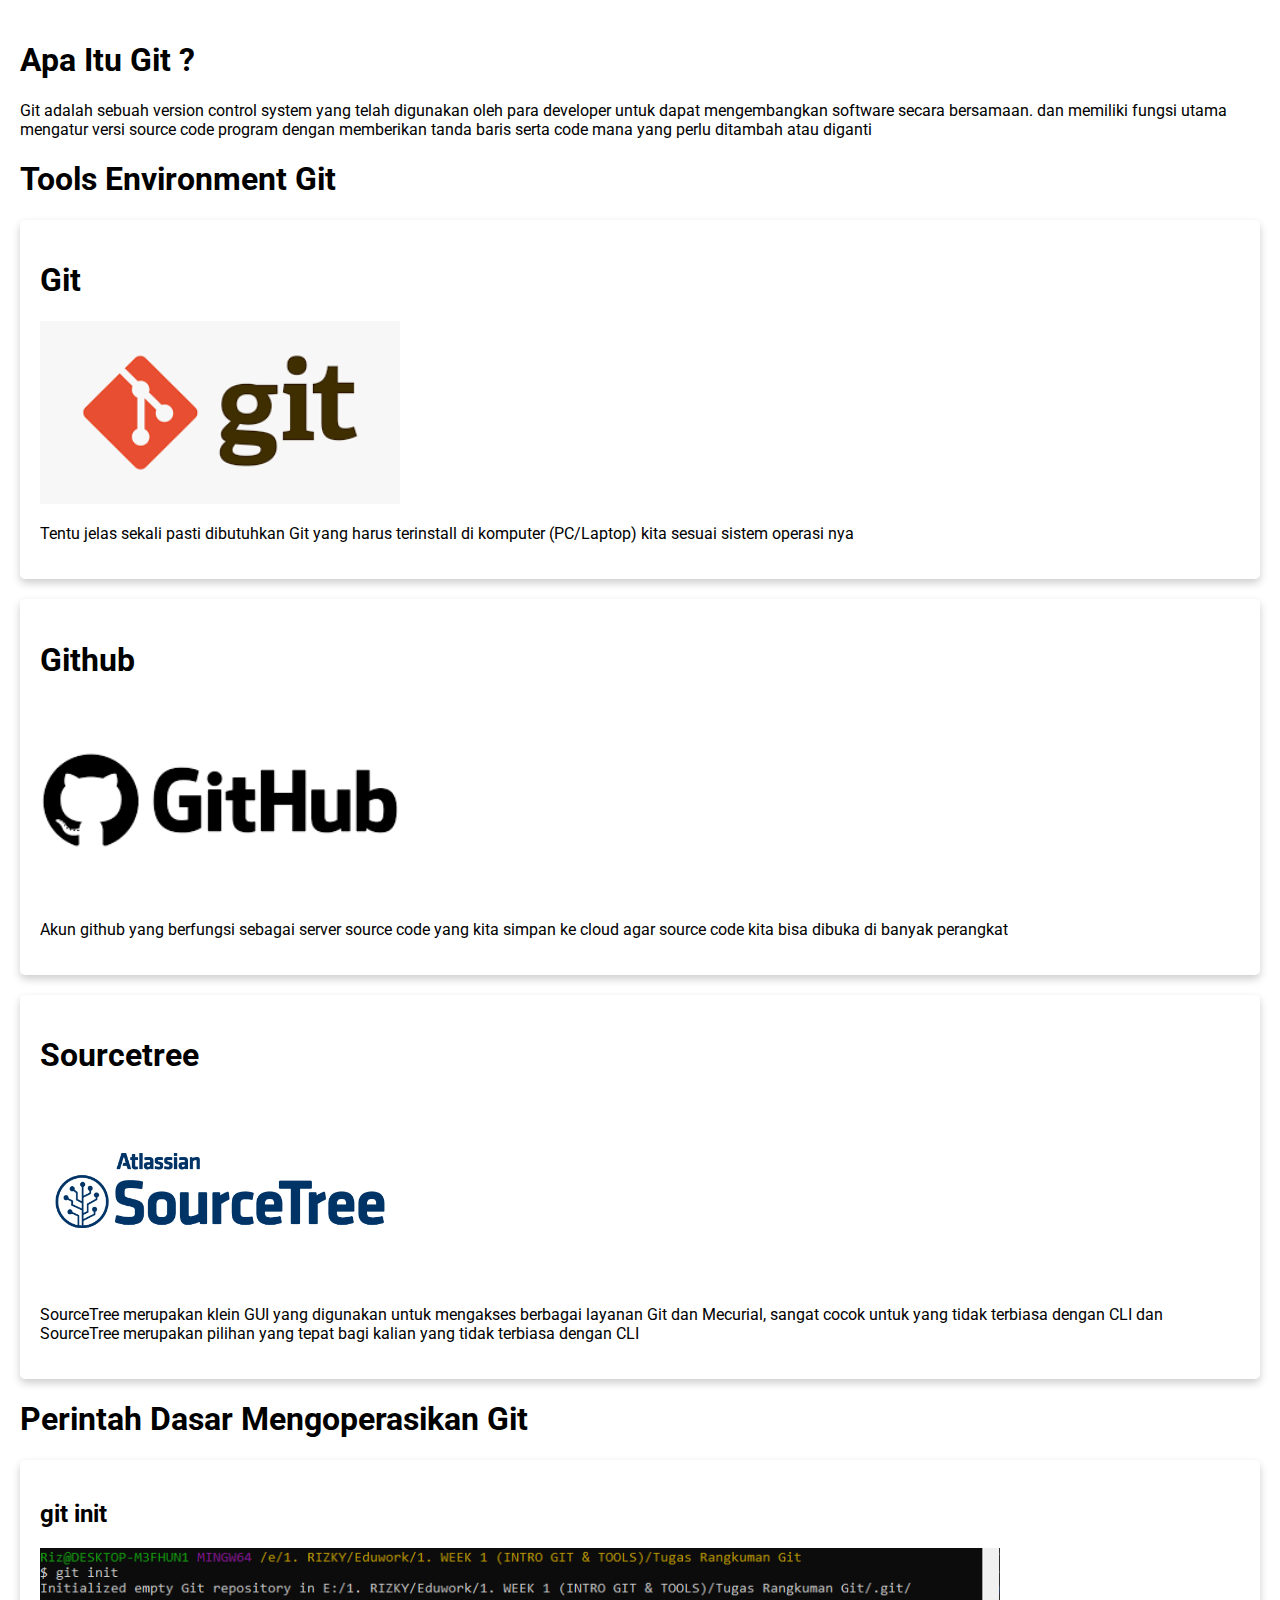
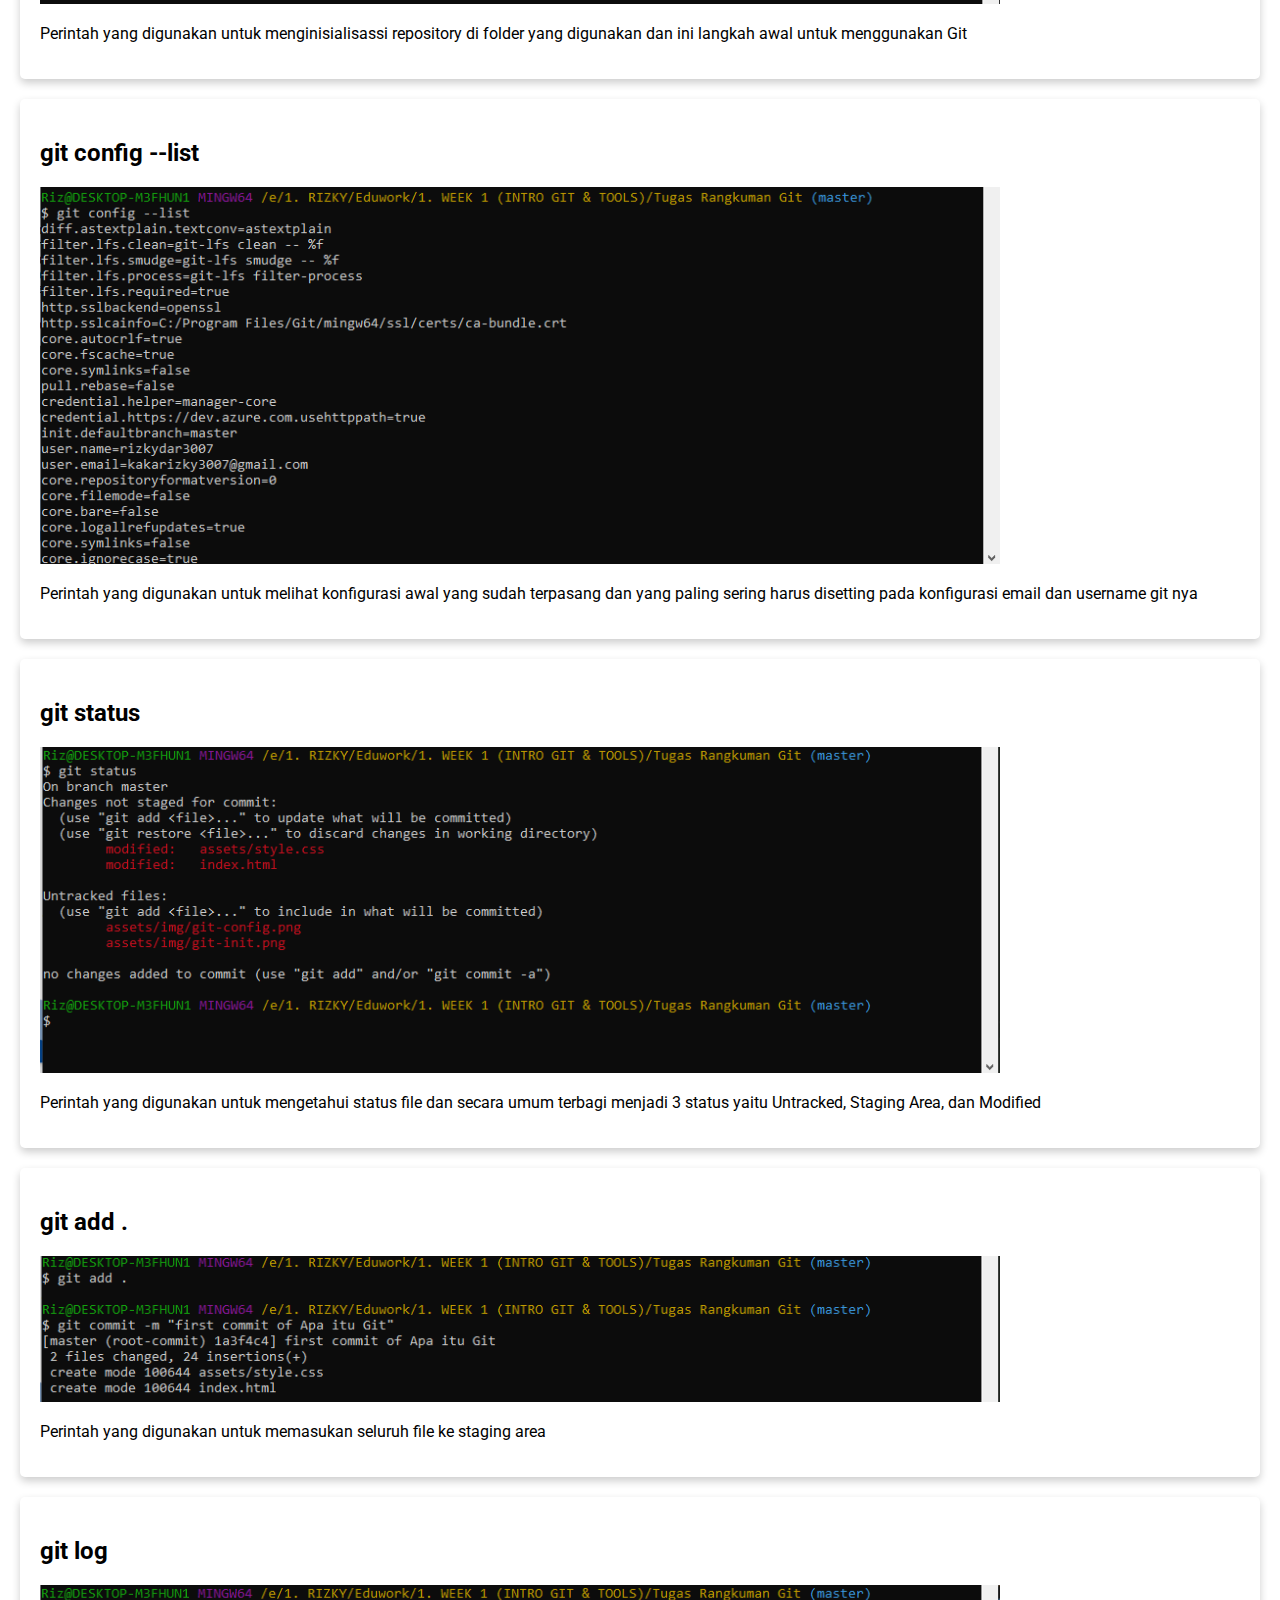
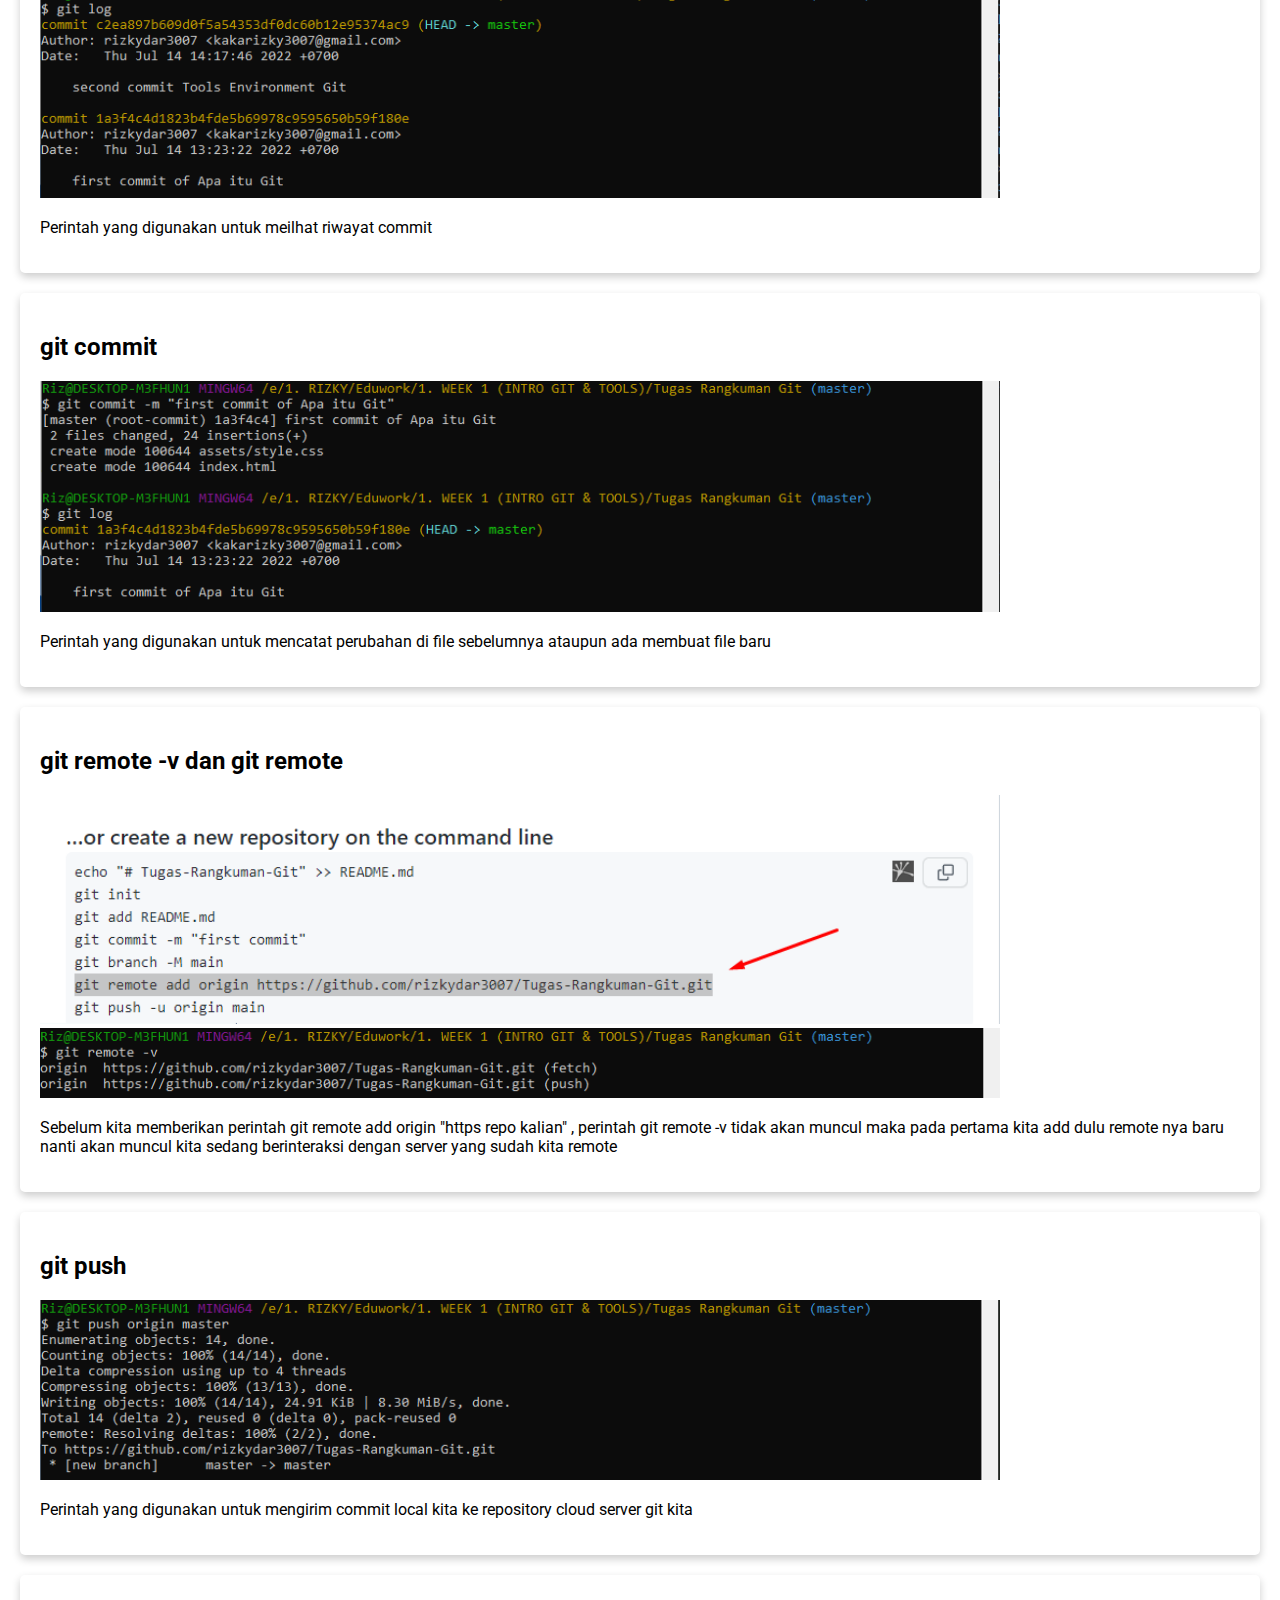
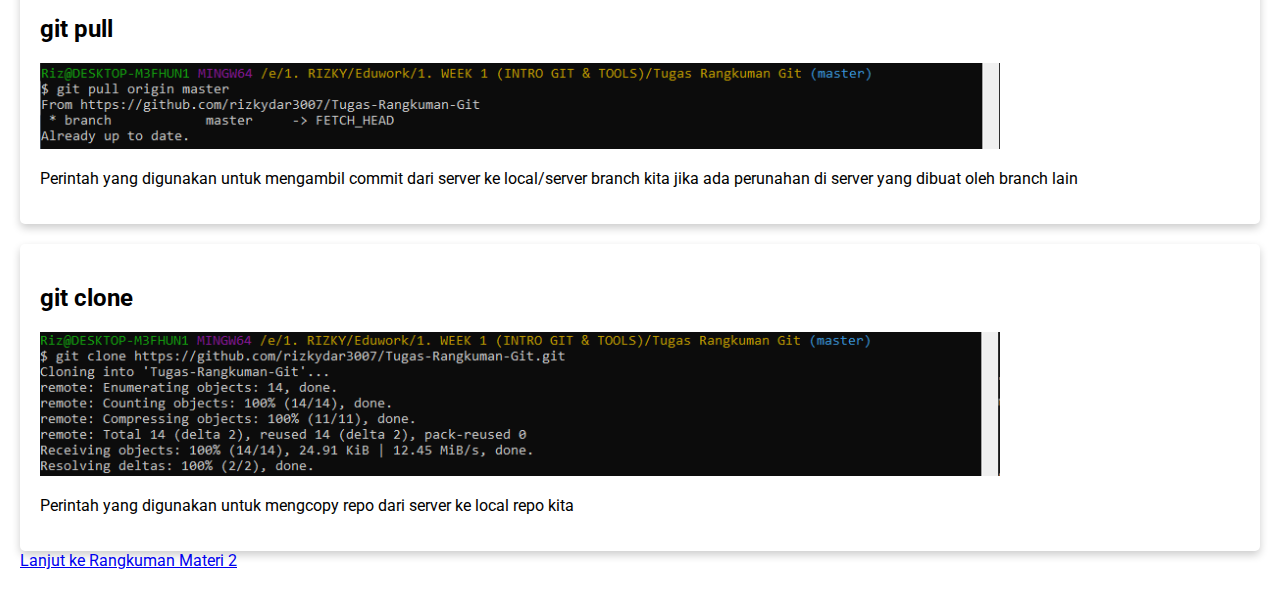
<file: index.html>
<!DOCTYPE html>
<html lang="en">
<head>
    <meta charset="UTF-8">
    <meta http-equiv="X-UA-Compatible" content="IE=edge">
    <meta name="viewport" content="width=device-width, initial-scale=1.0">
    <title>Rangkuman Git</title>
    <link rel="stylesheet" href="assets/style.css">
</head>
<body>
    <main>
        <div>
            <article>
                <h1>Apa itu git ?</h1>
                <p>
                Git adalah sebuah version control system yang telah digunakan oleh para developer untuk dapat mengembangkan software secara bersamaan. 
                dan memiliki fungsi utama mengatur versi source code program dengan memberikan tanda baris serta code mana yang perlu ditambah atau diganti
                </p>
            </article>
        </div>
        <div>
            <h1>Tools environment git</h1>
            <article class = "card">
                <h1>git</h1>
                <img src="assets/img/git.png" class="featured-image-1" alt="git-pict">
                <p>Tentu jelas sekali pasti dibutuhkan Git yang harus terinstall di komputer (PC/Laptop) kita sesuai sistem operasi nya</p>
            </article>
            <article class = "card">
                <h1>github</h1>
                <img src="assets/img/github.png" class="featured-image-1" alt="github-pict">
                <p>Akun github yang berfungsi sebagai server source code yang kita simpan ke cloud agar source code kita bisa dibuka di banyak perangkat</p>
            </article>
            <article id = "sourcetree" class = "card">
                <h1>sourcetree</h1>
                <img src="assets/img/sourcetree.png" class="featured-image-1" alt="sourcetree-pict">
                <p>SourceTree merupakan klein GUI yang digunakan untuk mengakses berbagai layanan Git dan Mecurial, sangat cocok untuk yang tidak terbiasa dengan CLI dan SourceTree merupakan pilihan yang tepat bagi kalian yang tidak terbiasa dengan CLI</p>
            </article>
        </div>
        <div>
            <h1>Perintah dasar mengoperasikan git</h1>
            <article class = "card">
                <h2>git init</h2>
                <img src="assets/img/git-init.png" class="featured-image-2" alt="git-cmd">
                <p>Perintah yang digunakan untuk menginisialisassi repository di folder yang digunakan dan ini langkah awal untuk menggunakan Git</p>
            </article>
            <article class = "card">
                <h2>git config --list</h2>
                <img src="assets/img/git-config.png" class="featured-image-2" alt="git-cmd">
                <p>Perintah yang digunakan untuk melihat konfigurasi awal yang sudah terpasang dan yang paling sering harus disetting pada konfigurasi email dan username git nya </p>
            </article>
            <article class = "card">
                <h2>git status</h2>
                <img src="assets/img/git-status.png" class="featured-image-2" alt="git-cmd">
                <p>Perintah yang digunakan untuk mengetahui status file dan secara umum terbagi menjadi 3 status yaitu Untracked, Staging Area, dan Modified</p>
            </article>
            <article class = "card">
                <h2>git add .</h2>
                <img src="assets/img/git-add.png" class="featured-image-2" alt="git-cmd">
                <p>Perintah yang digunakan untuk memasukan seluruh file ke staging area</p>
            </article>
            <article class = "card">
                <h2>git log</h2>
                <img src="assets/img/git-log.png" class="featured-image-2" alt="git-cmd">
                <p>Perintah yang digunakan untuk meilhat riwayat commit</p>
            </article>
            <article class = "card">
                <h2>git commit</h2>
                <img src="assets/img/git-commit.png" class="featured-image-2" alt="git-cmd">
                <p>Perintah yang digunakan untuk mencatat perubahan di file sebelumnya ataupun ada membuat file baru</p>
            </article>
            <article class = "card">
                <h2>git remote -v dan git remote </h2>
                <img src="assets/img/git-remote-origin.png" class="featured-image-2" alt="git-cmd">
                <img src="assets/img/git-remote.png" class="featured-image-2" alt="git-cmd">
                <p>
                Sebelum kita memberikan perintah git remote add origin "https repo kalian" , perintah git remote -v tidak akan muncul
                maka pada pertama kita add dulu remote nya baru nanti akan muncul kita sedang berinteraksi dengan server yang sudah kita remote
                </p>
            </article>
            <article class = "card">
                <h2>git push</h2>
                <img src="assets/img/git-push.png" class="featured-image-2" alt="git-cmd">
                <p>Perintah yang digunakan untuk mengirim commit local kita ke repository cloud server git kita</p>
            </article>
            <article class = "card">
                <h2>git pull</h2>
                <img src="assets/img/git-pull.png" class="featured-image-2" alt="git-cmd">
                <p>Perintah yang digunakan untuk mengambil commit dari server ke local/server branch kita jika ada perunahan di server yang dibuat oleh branch lain</p>
            </article>
            <article class = "card">
                <h2>git clone</h2>
                <img src="assets/img/git-clone.png" class="featured-image-2" alt="git-cmd">
                <p>Perintah yang digunakan untuk mengcopy repo dari server ke local repo kita</p>
            </article>
        </div>
        <a href="../Tugas Rangkuman Git/about-branch.html">Lanjut ke Rangkuman Materi 2</a>
    </main>
</body>
</html>
</file>
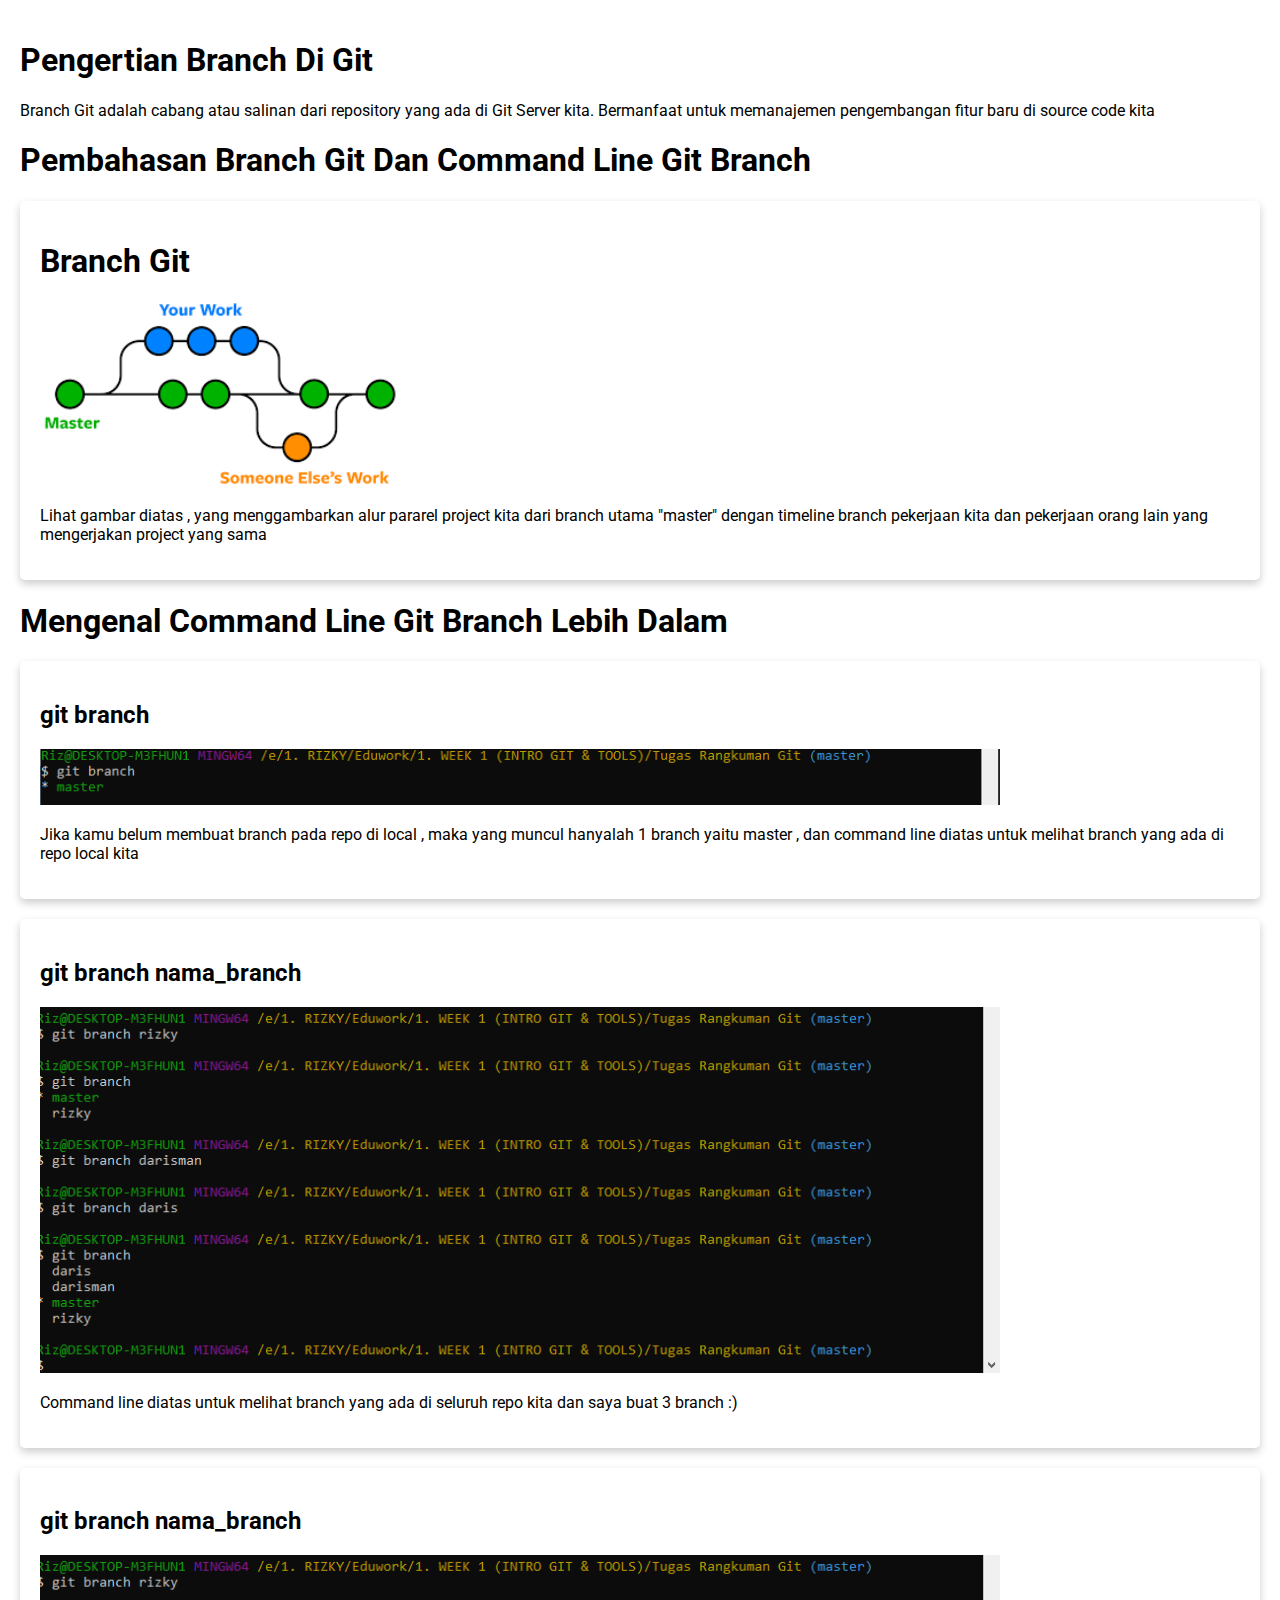
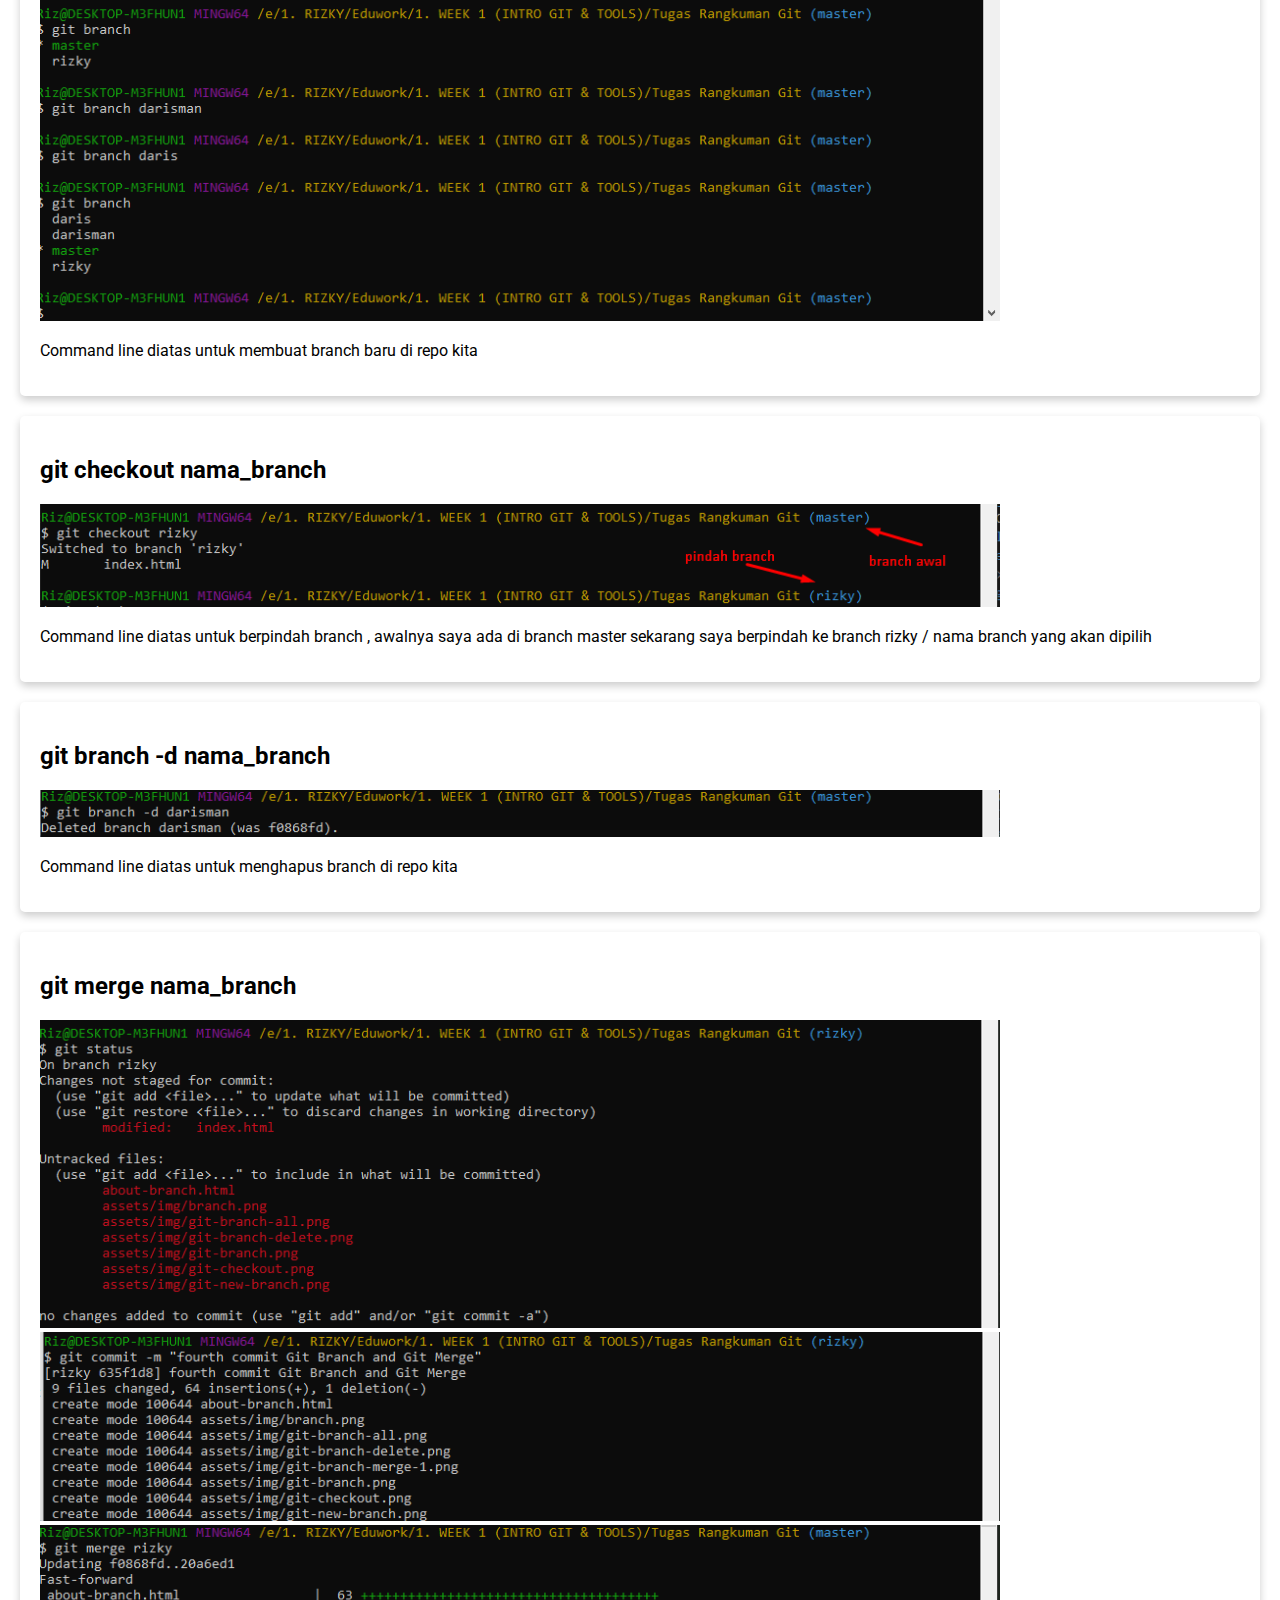
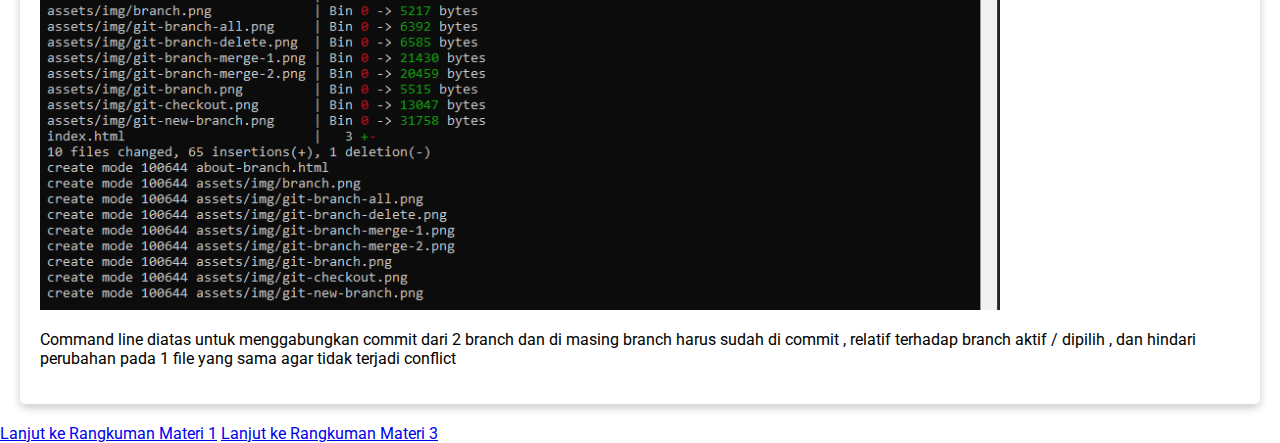
<file: about-branch.html>
<!DOCTYPE html>
<html lang="en">
<head>
    <meta charset="UTF-8">
    <meta http-equiv="X-UA-Compatible" content="IE=edge">
    <meta name="viewport" content="width=device-width, initial-scale=1.0">
    <title>Rangkuman Git 2</title>
    <link rel="stylesheet" href="assets/style.css">
</head>
<body>
    <main>
        <div>
            <h1>Pengertian Branch di Git</h1>
            <p>
            Branch Git adalah cabang atau salinan dari repository yang ada di Git Server kita.
            Bermanfaat untuk memanajemen pengembangan fitur baru di source code kita
            </p>
        </div>
        <div>
            <h1>Pembahasan branch git dan command line git branch</h1>
            <article class = "card">
                <h1>Branch Git</h1>
                <img src="assets/img/branch.png" class="featured-image-1" alt="git-pict">
                <p>Lihat gambar diatas , yang menggambarkan alur pararel project kita dari branch utama "master" dengan timeline branch pekerjaan kita dan pekerjaan orang lain yang mengerjakan project yang sama</p>
            </article>
        </div>
        <div>
            <h1>Mengenal command line git branch lebih dalam</h1>
            <article class = "card">
                <h2>git branch</h2>
                <img src="assets/img/git-branch.png" class="featured-image-2" alt="git-pict">
                <p>Jika kamu belum membuat branch pada repo di local , maka yang muncul hanyalah 1 branch yaitu master , dan command line diatas untuk melihat branch yang ada di repo local kita</p>
            </article>
            <article class = "card">
                <h2>git branch nama_branch</h2>
                <img src="assets/img/git-new-branch.png" class="featured-image-2" alt="git-pict">
                <p>Command line diatas untuk melihat branch yang ada di seluruh repo kita dan saya buat 3 branch :)</p>
            </article>
            <article class = "card">
                <h2>git branch nama_branch</h2>
                <img src="assets/img/git-new-branch.png" class="featured-image-2" alt="git-pict">
                <p>Command line diatas untuk membuat branch baru di repo kita</p>
            </article>
            <article class = "card">
                <h2>git checkout nama_branch</h2>
                <img src="assets/img/git-checkout.png" class="featured-image-2" alt="git-pict">
                <p>Command line diatas untuk berpindah branch , awalnya saya ada di branch master sekarang saya berpindah ke branch rizky / nama branch yang akan dipilih</p>
            </article>
            <article class = "card">
                <h2>git branch -d nama_branch</h2>
                <img src="assets/img/git-branch-delete.png" class="featured-image-2" alt="git-pict">
                <p>Command line diatas untuk menghapus branch di repo kita</p>
            </article>
            <article class = "card">
                <h2>git merge nama_branch</h2>
                <img src="assets/img/git-branch-merge-1.png" class="featured-image-2" alt="git-pict">
                <img src="assets/img/git-branch-merge-2.png" class="featured-image-2" alt="git-pict">
                <img src="assets/img/git-branch-merge-3.png" class="featured-image-2" alt="git-pict">
                <p>Command line diatas untuk menggabungkan commit dari 2 branch dan di masing branch harus sudah di commit , relatif terhadap branch aktif / dipilih , dan hindari perubahan pada 1 file yang sama agar tidak terjadi conflict</p>
            </article>
        </div>
    </main>
    <a href="../Tugas Rangkuman Git/index.html">Lanjut ke Rangkuman Materi 1</a>
        <a href="../Tugas Rangkuman Git/git-gui.html">Lanjut ke Rangkuman Materi 3</a>
</body>
</html>
</file>
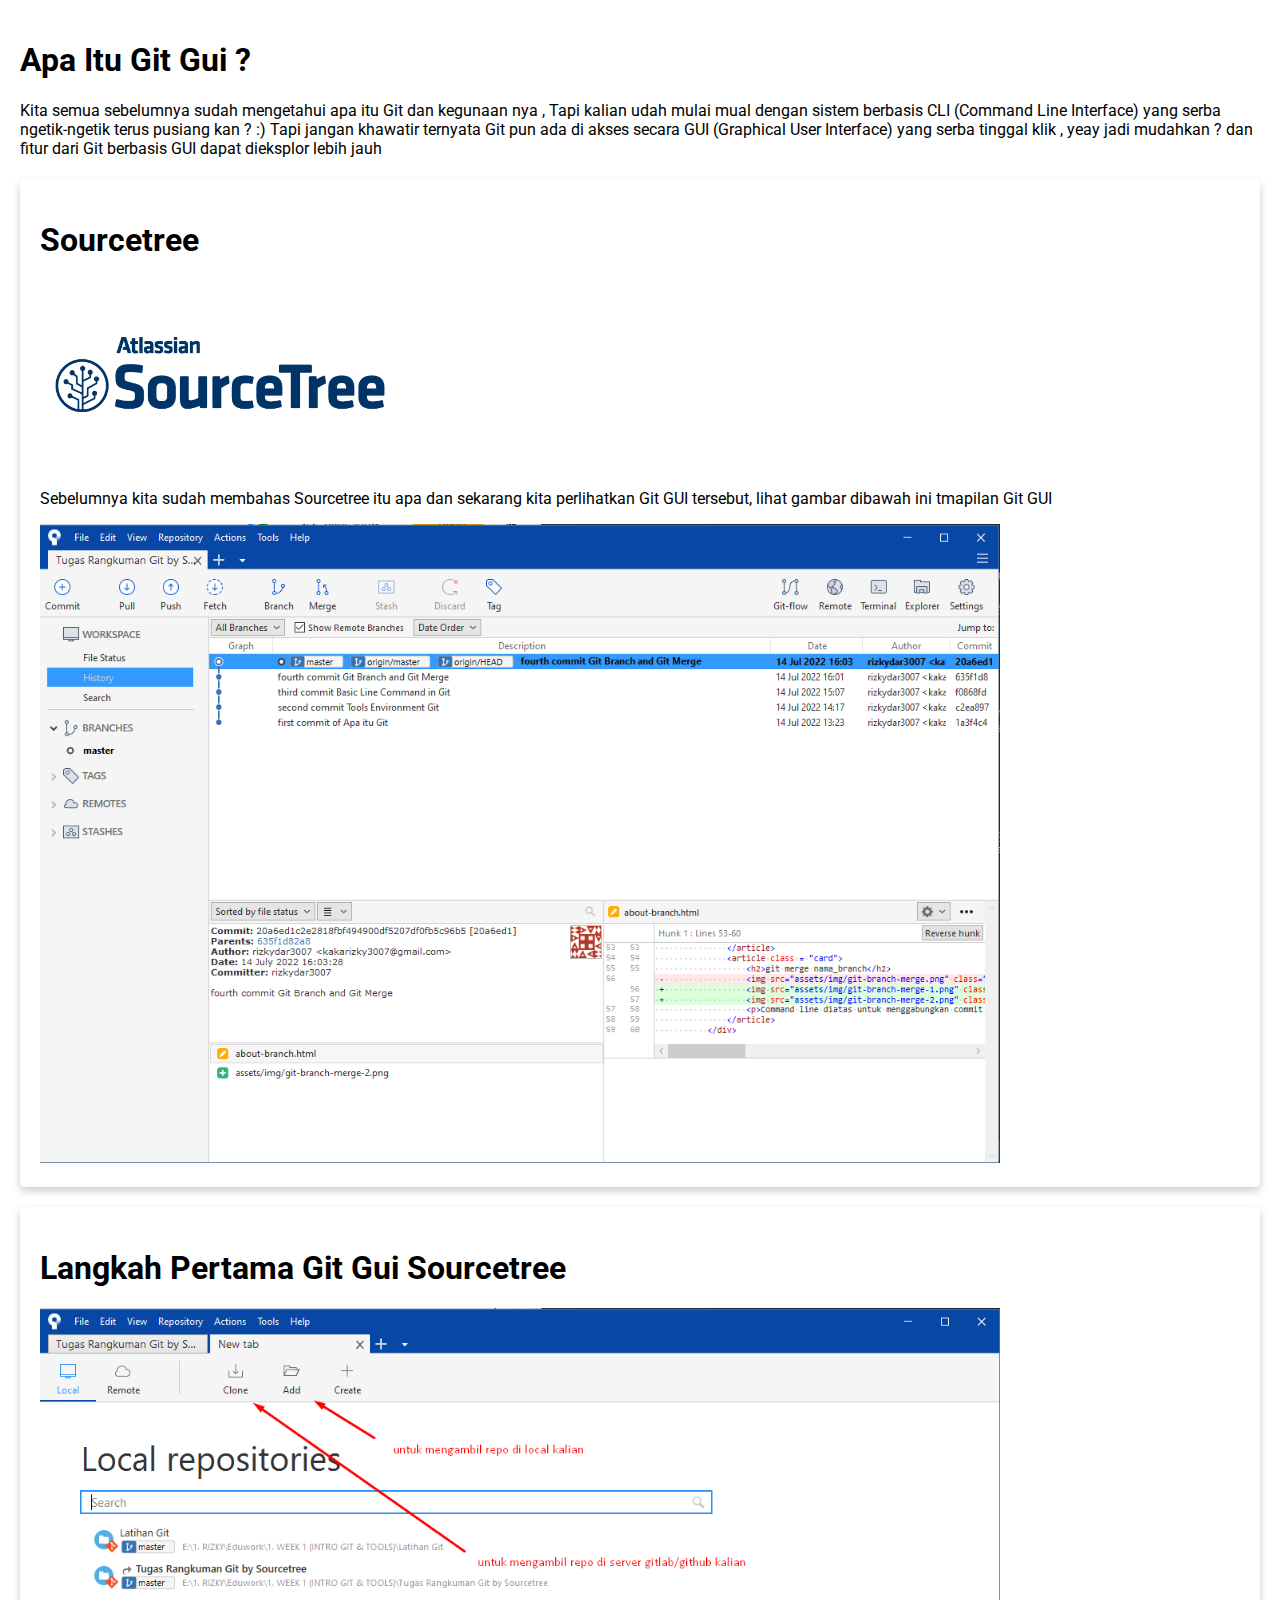
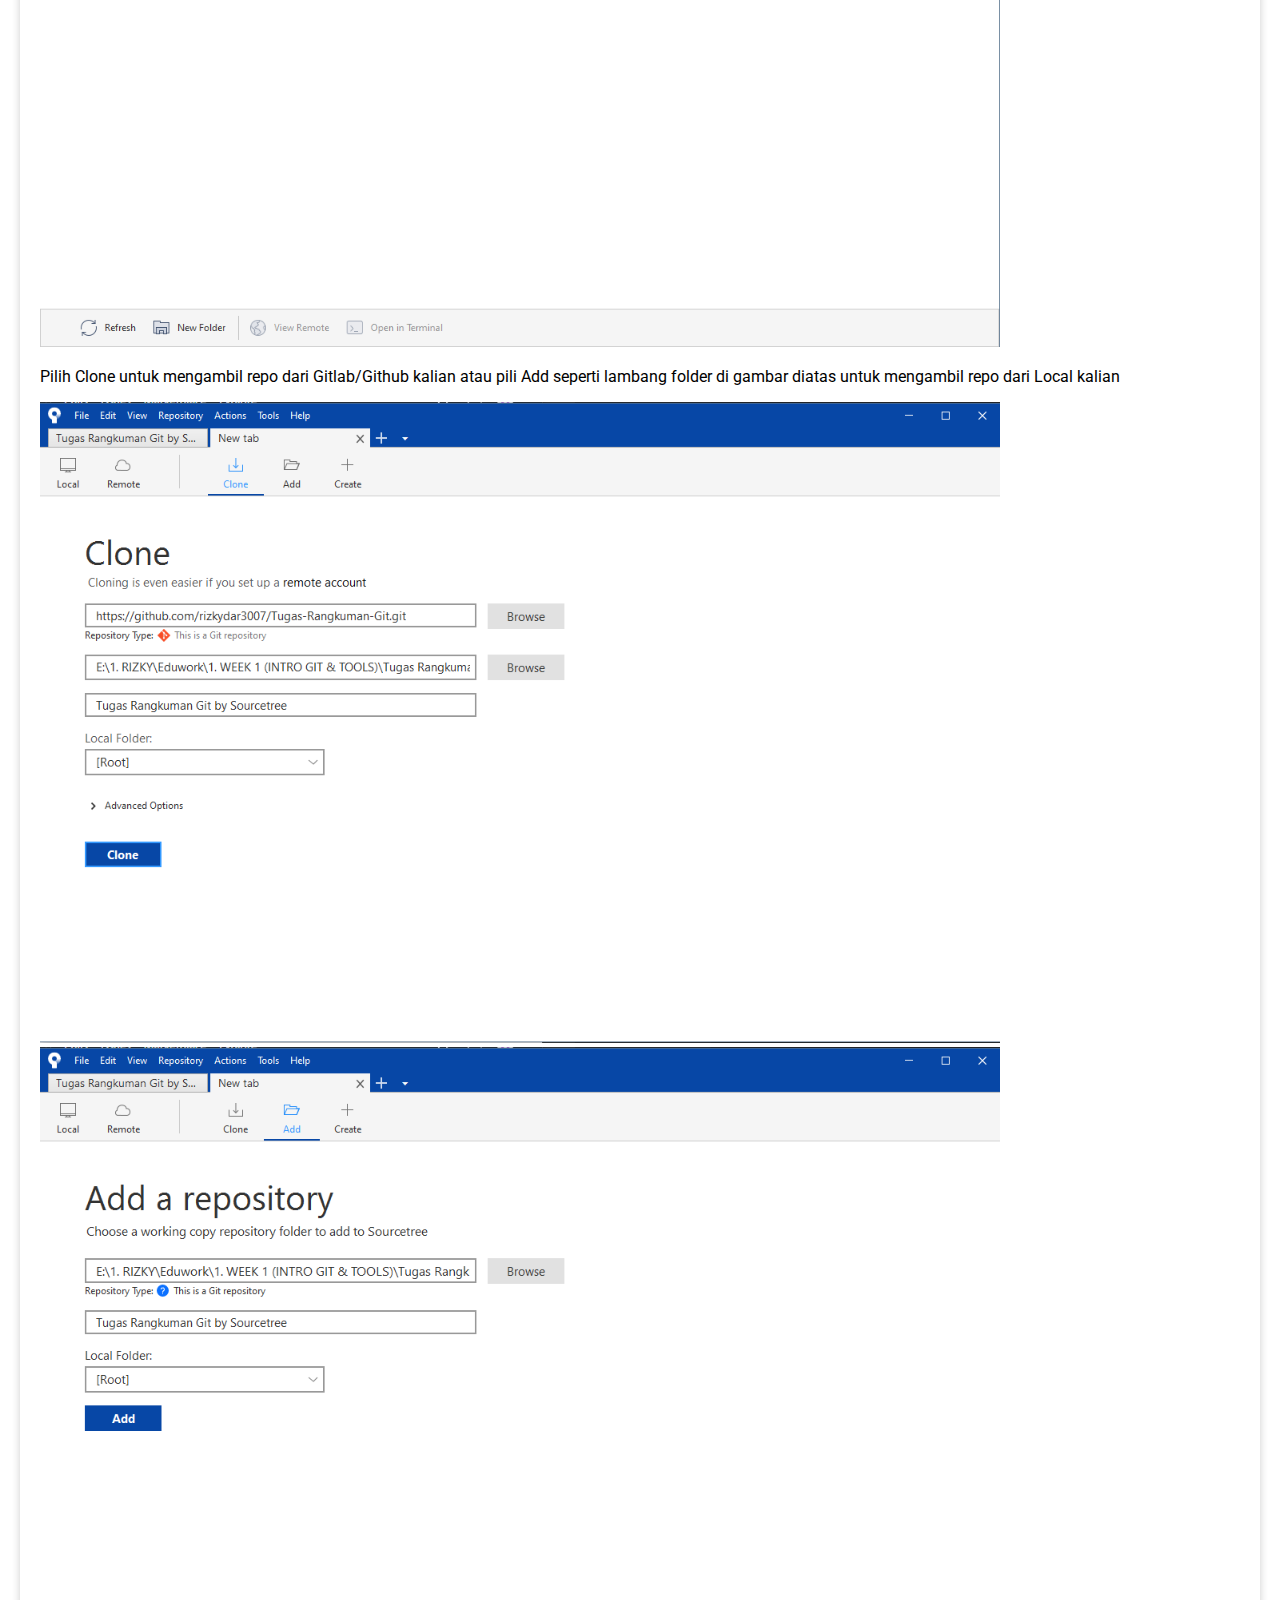
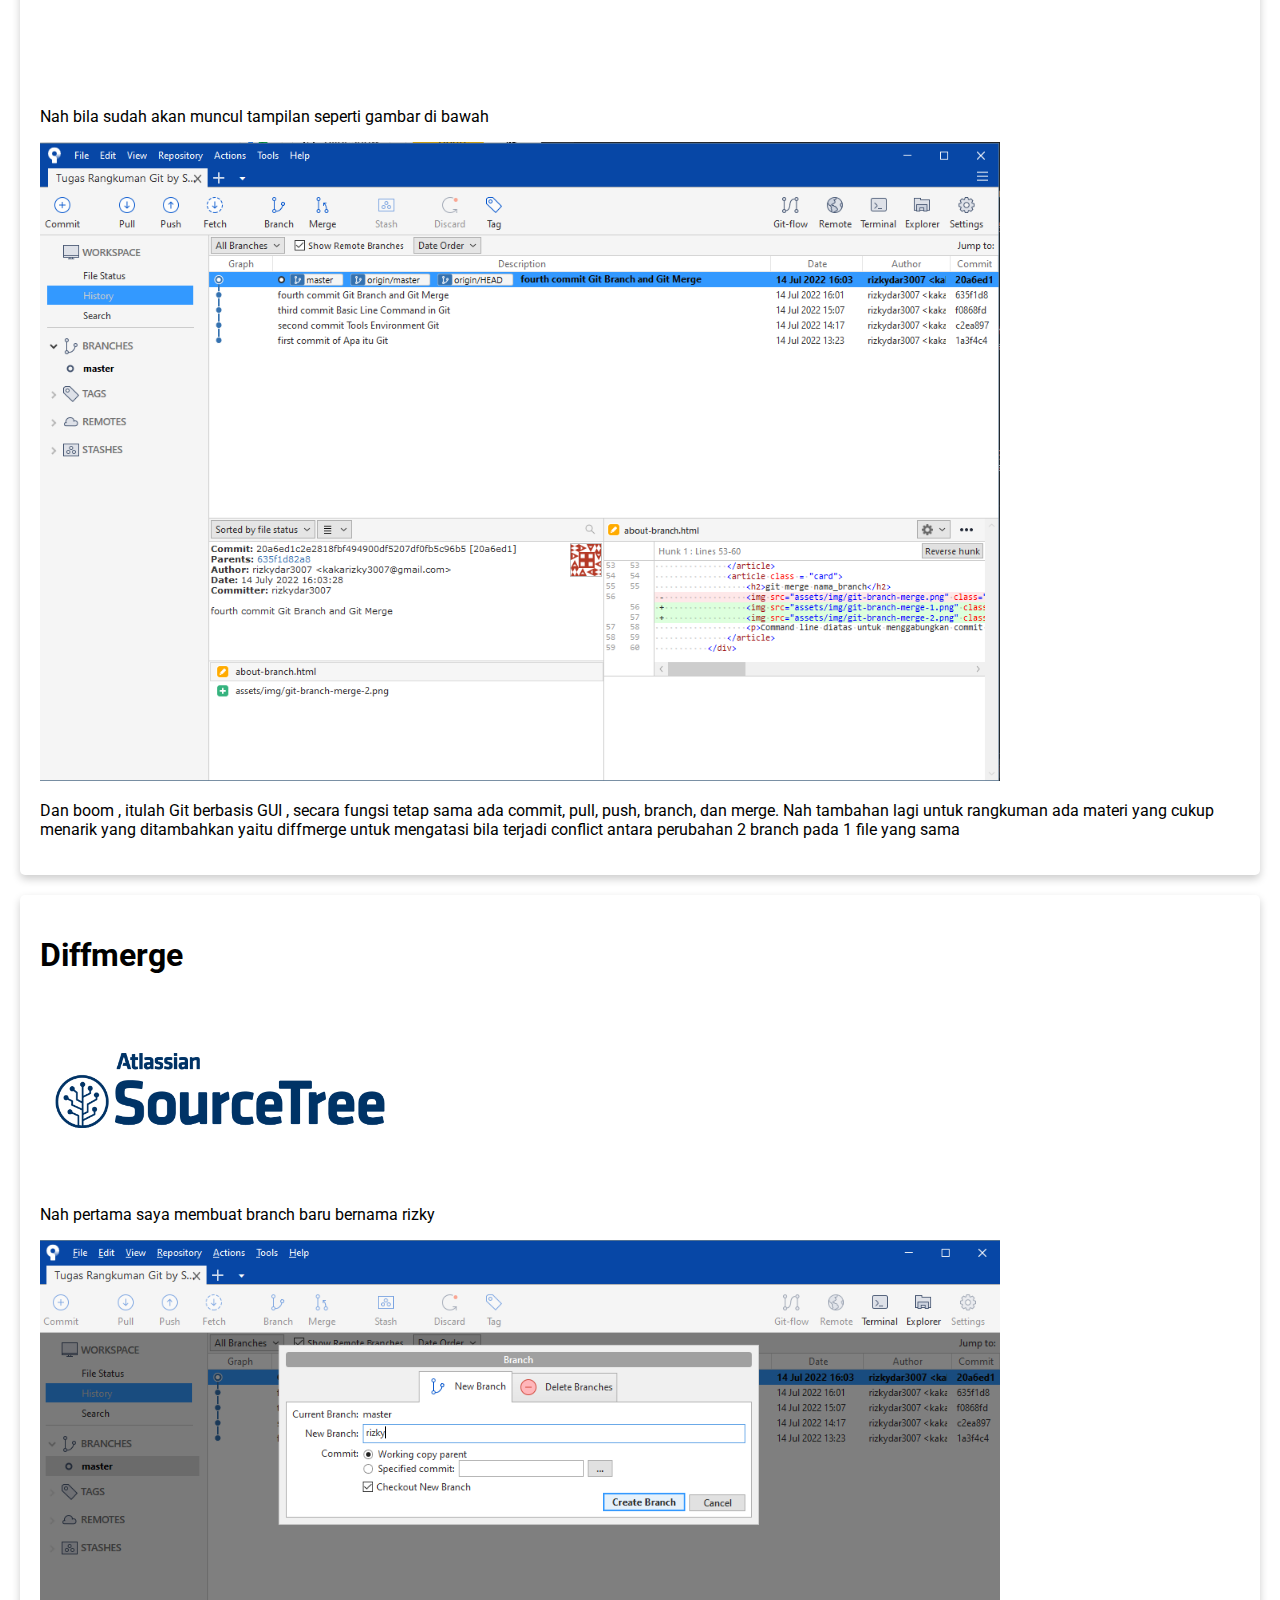
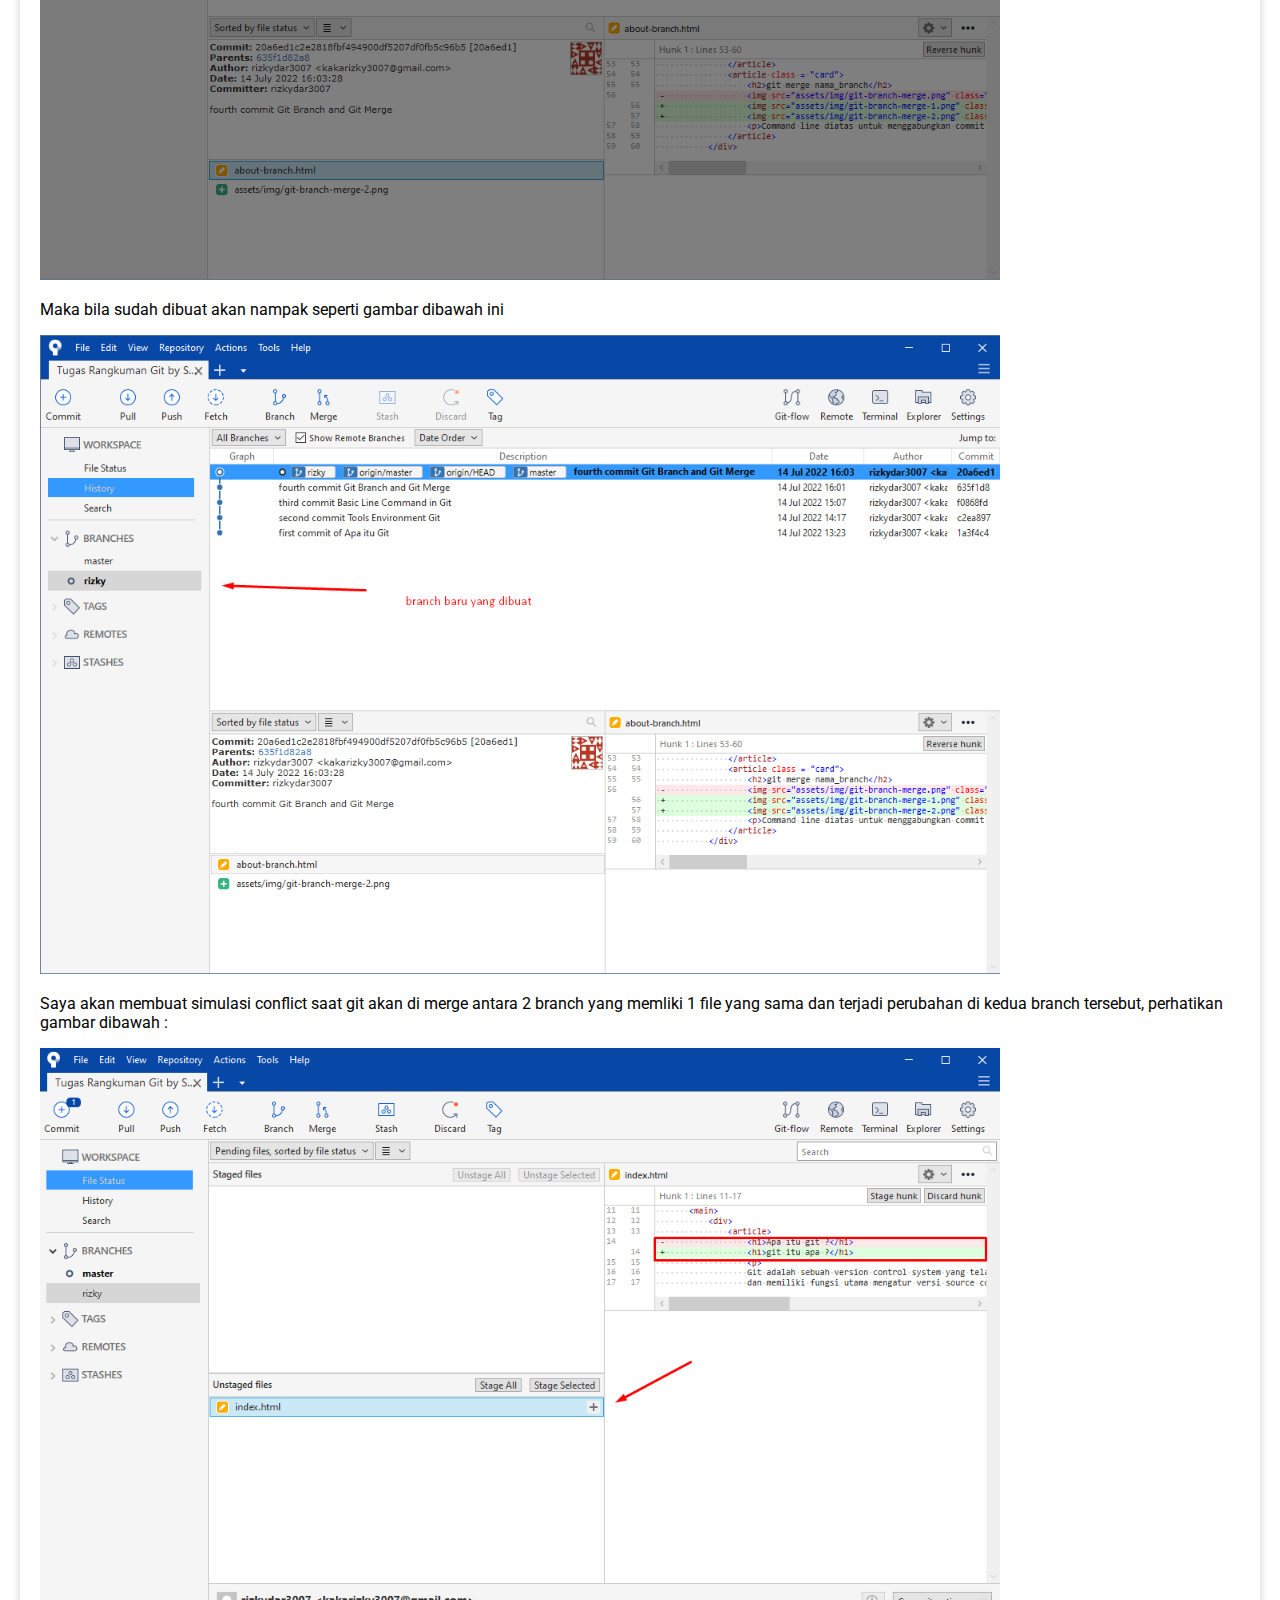
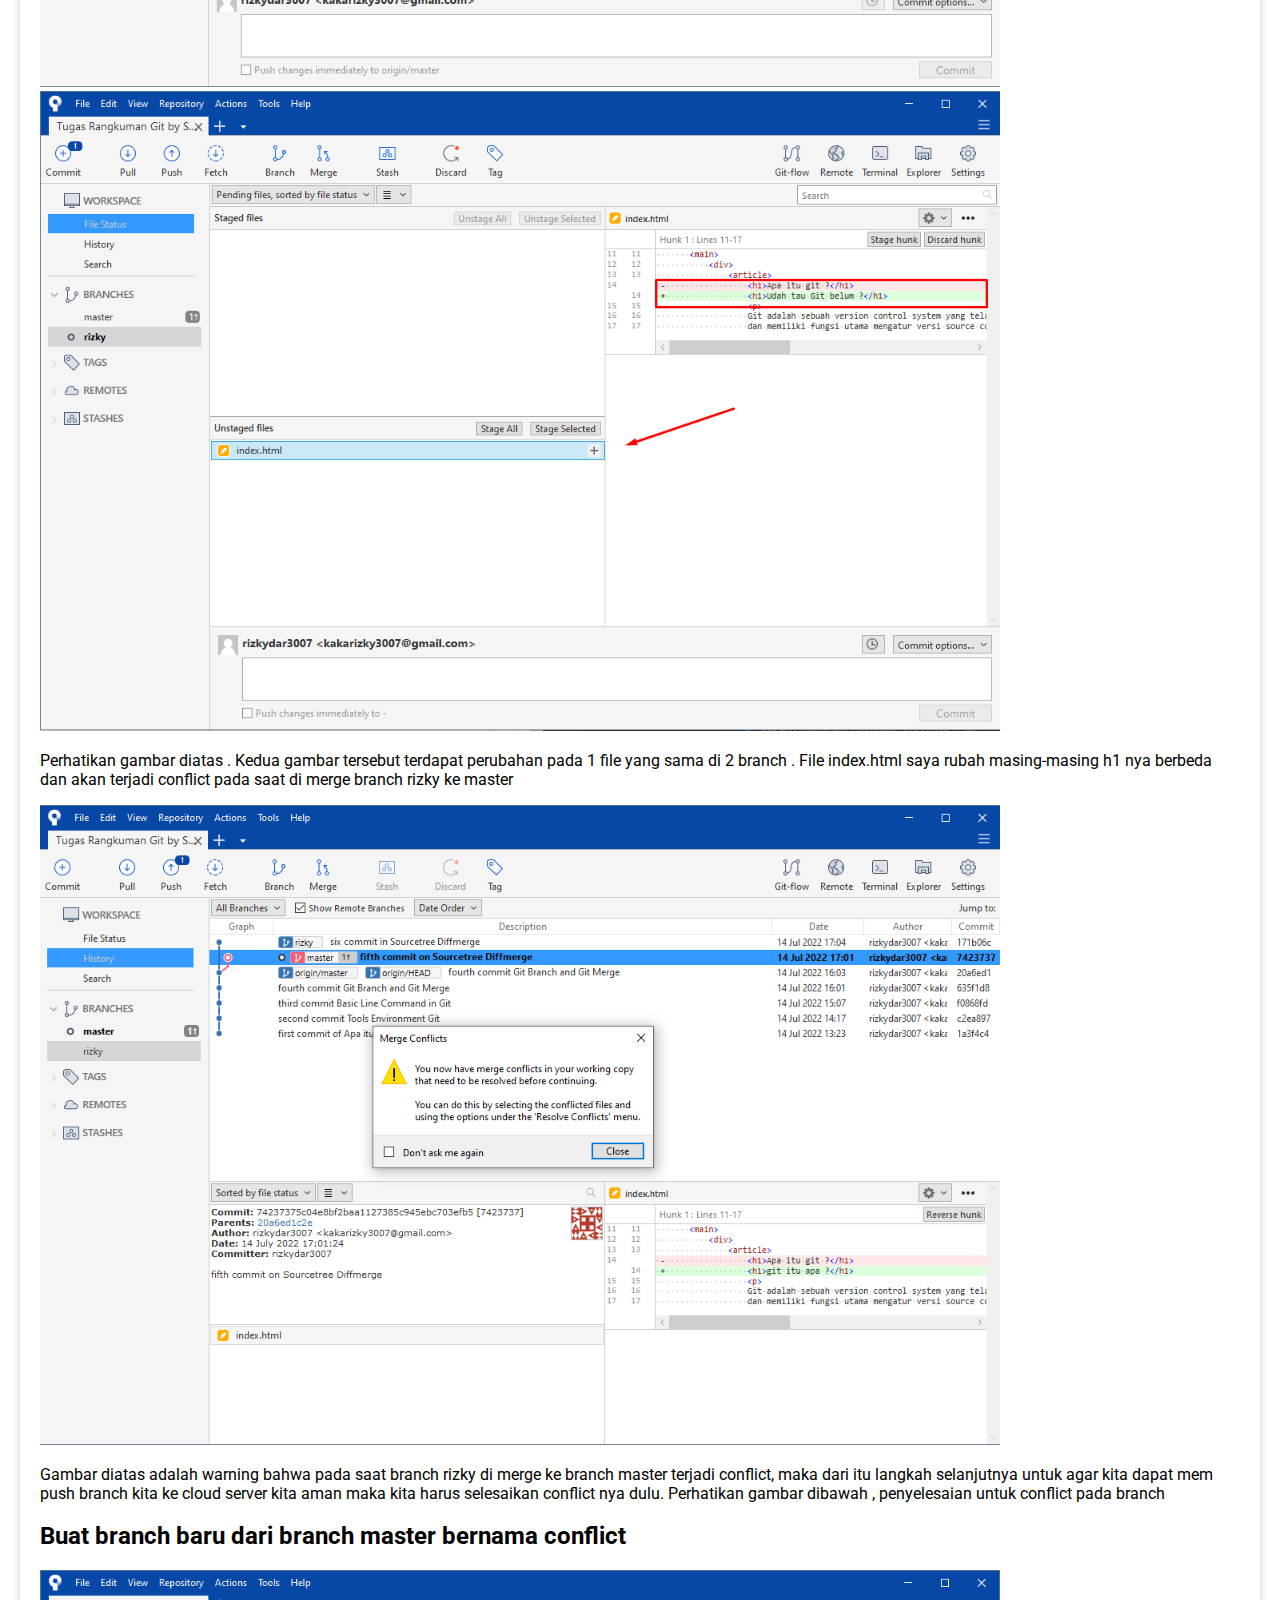
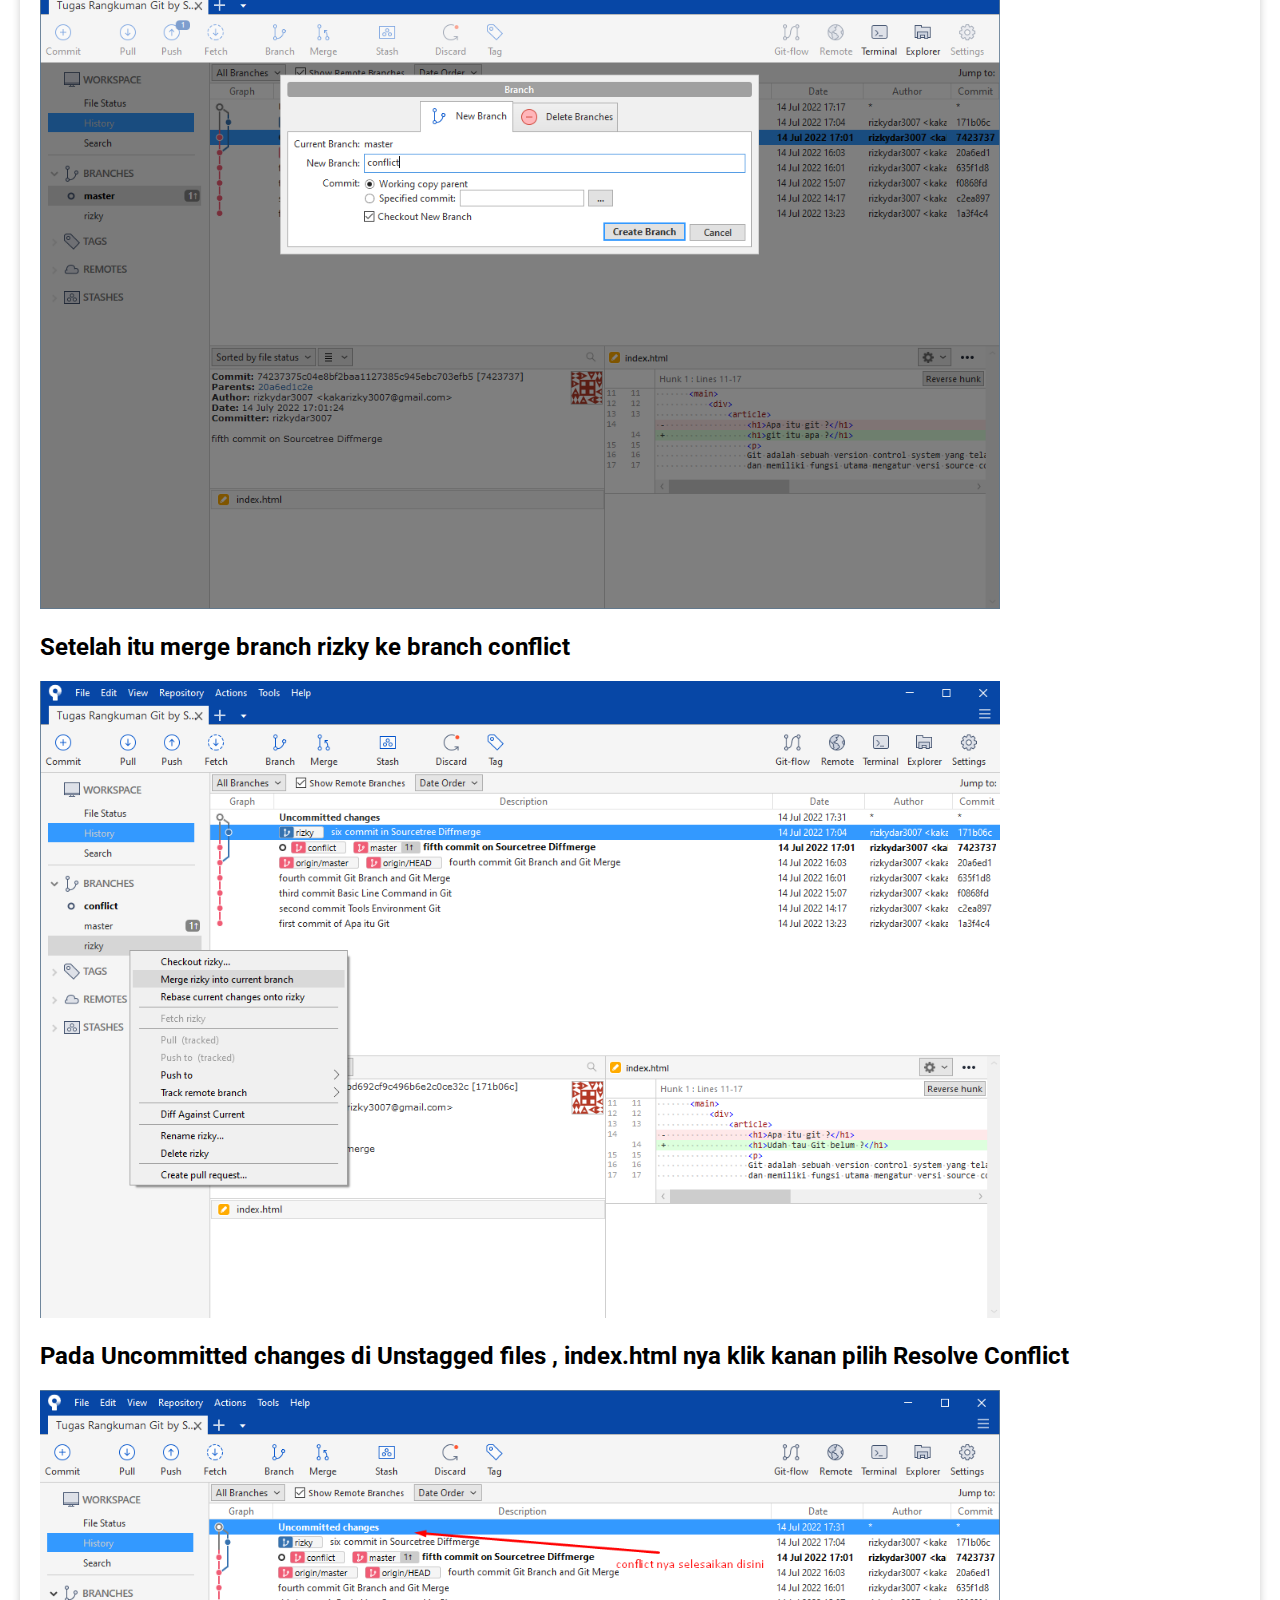
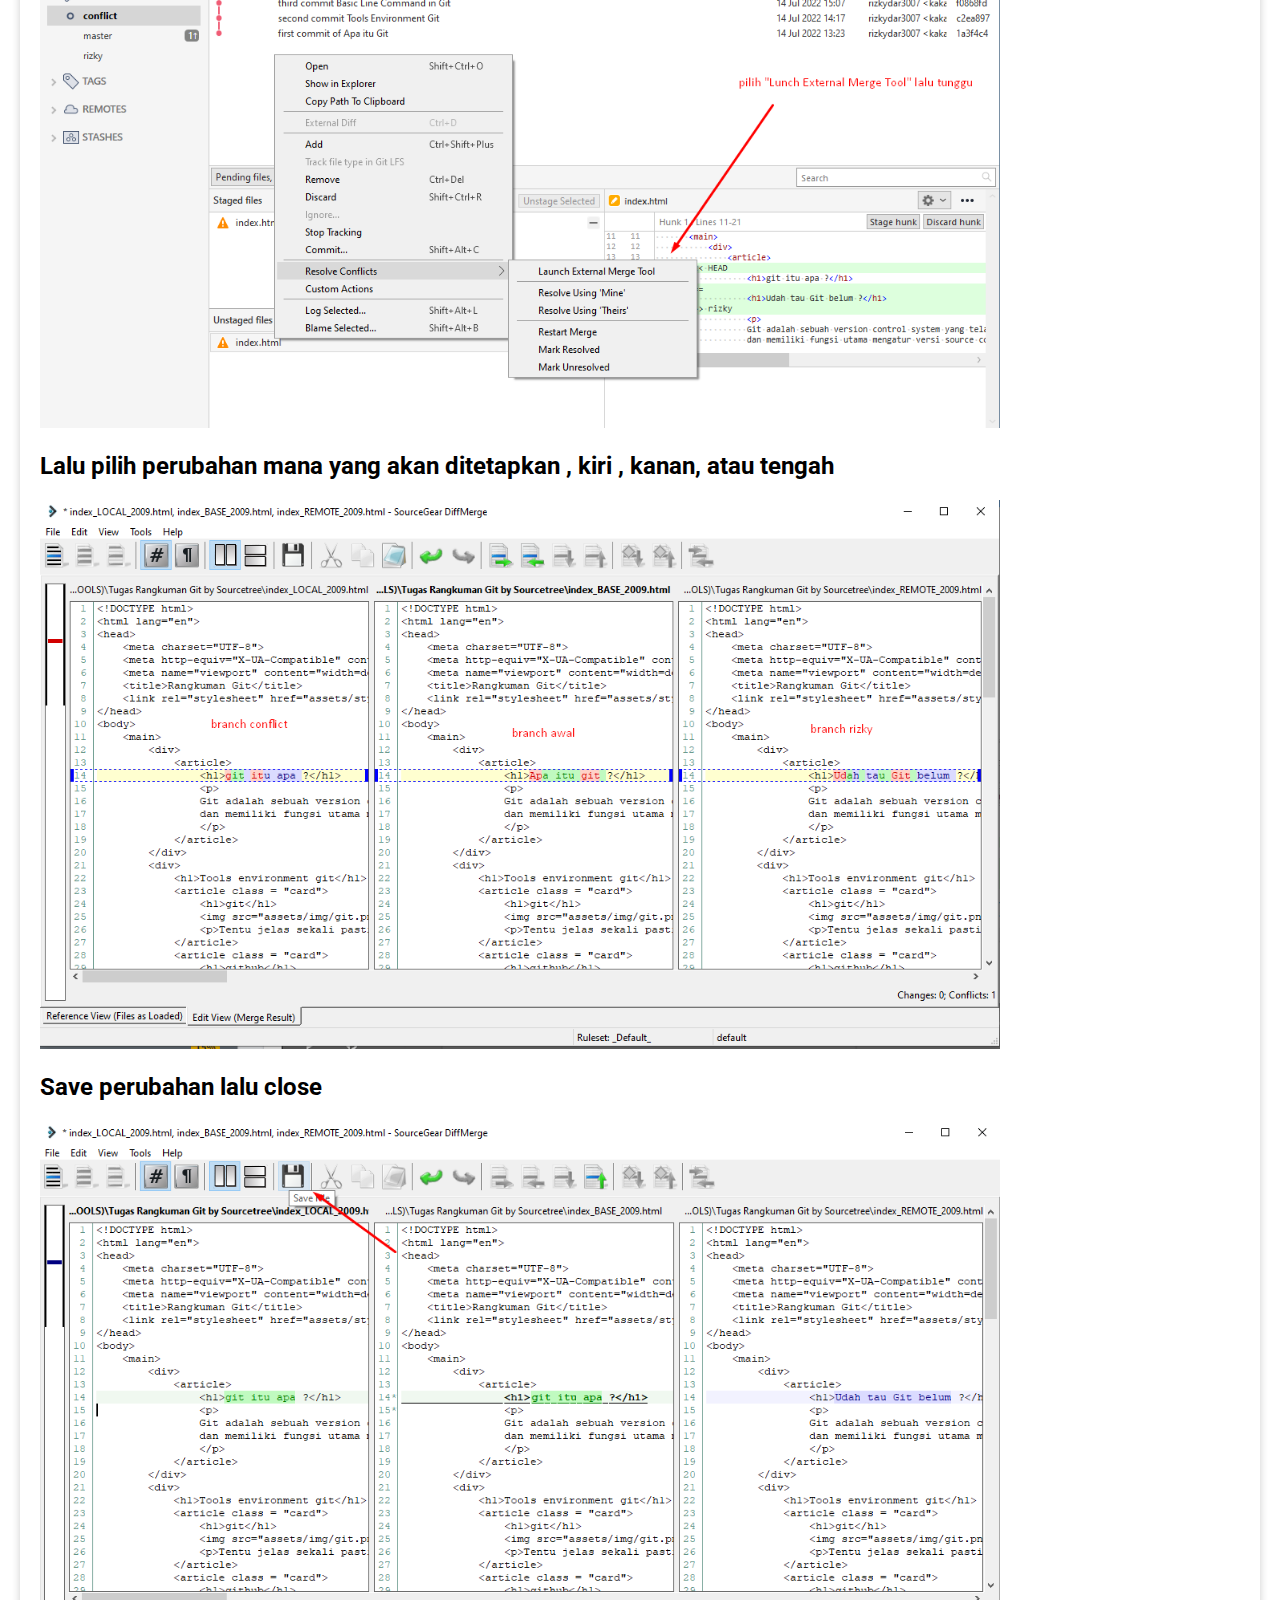
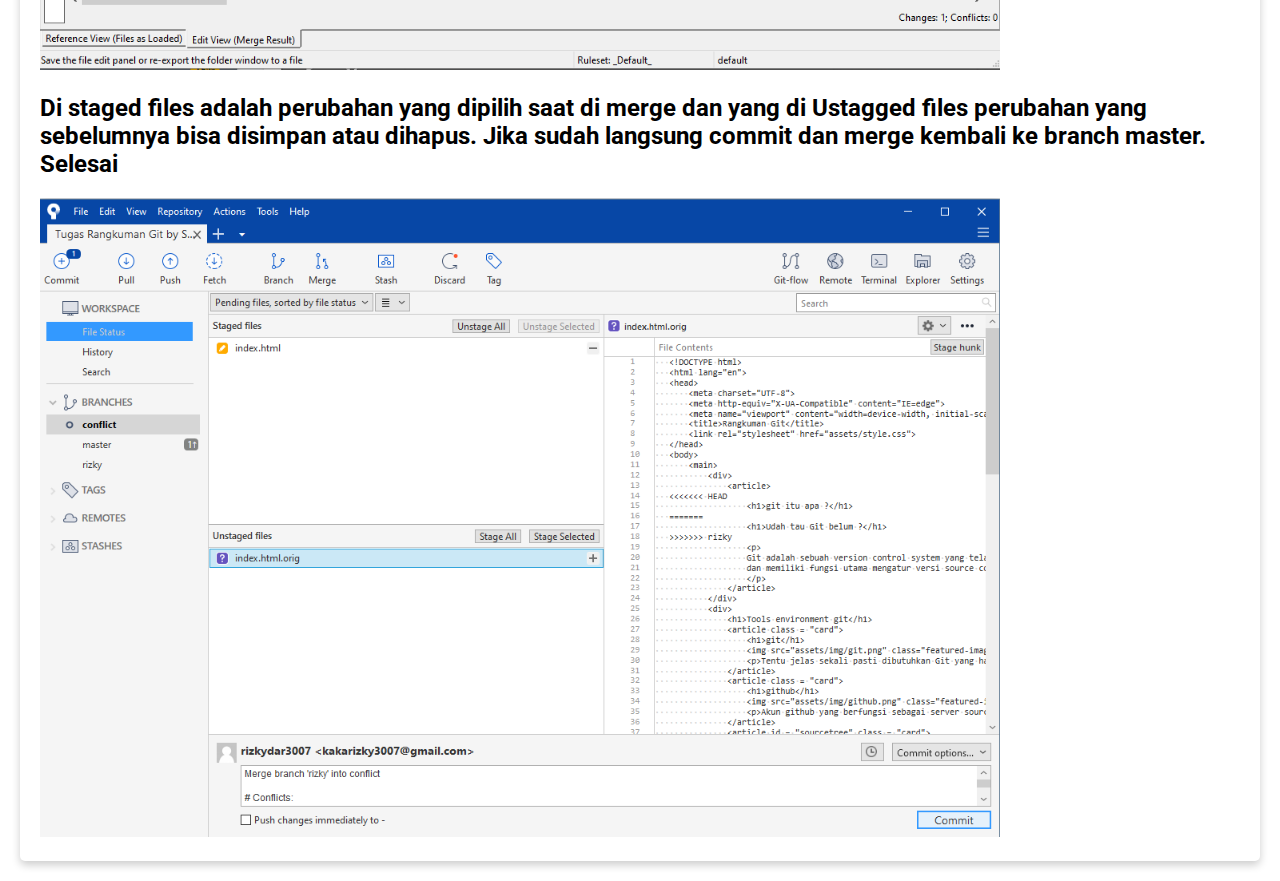
<file: git-gui.html>
<!DOCTYPE html>
<html lang="en">
<head>
    <meta charset="UTF-8">
    <meta http-equiv="X-UA-Compatible" content="IE=edge">
    <meta name="viewport" content="width=device-width, initial-scale=1.0">
    <title>Rangkuman Git 3</title>
    <link rel="stylesheet" href="assets/style.css">
</head>
<body>
    <main>
        <div>
            <h1>Apa itu Git Gui ?</h1>
            <p>
            Kita semua sebelumnya sudah mengetahui apa itu Git dan kegunaan nya , Tapi kalian udah mulai mual dengan sistem berbasis CLI (Command Line Interface) yang serba ngetik-ngetik terus pusiang kan ? :)
            Tapi jangan khawatir ternyata Git pun ada di akses secara GUI (Graphical User Interface) yang serba tinggal klik , yeay jadi mudahkan ? dan fitur dari Git berbasis GUI dapat dieksplor lebih jauh
            </p>
        </div>
        <div>
            <h1></h1>
            <article class="card">
                <h1>sourcetree</h1>
                <img src="assets/img/sourcetree.png" class="featured-image-1" alt="srctree-img">
                <p>Sebelumnya kita sudah membahas Sourcetree itu apa dan sekarang kita perlihatkan Git GUI tersebut, lihat gambar dibawah ini tmapilan Git GUI</p>
                <img src="assets/img/git-sourcetree.png" class="featured-image-3" alt="srctree-img">
            </article>
            <article class="card">
                <h1>Langkah pertama git gui sourcetree</h1>
                <img src="assets/img/git-sourcetree-1.png" class="featured-image-3" alt="srctree-img">
                <p>Pilih Clone untuk mengambil repo dari Gitlab/Github kalian atau pili Add seperti lambang folder di gambar diatas untuk mengambil repo dari Local kalian</p>
                <img src="assets/img/git-sourcetree-clone.png" class="featured-image-3" alt="srctree-img">
                <img src="assets/img/git-sourcetree-add.png" class="featured-image-3" alt="srctree-img">
                <p>Nah bila sudah akan muncul tampilan seperti gambar di bawah</p>
                <img src="assets/img/git-sourcetree.png" class="featured-image-3" alt="srctree-img">
                <p>Dan boom , itulah Git berbasis GUI , secara fungsi tetap sama ada commit, pull, push, branch, dan merge. Nah tambahan lagi untuk rangkuman ada materi yang cukup menarik yang ditambahkan yaitu diffmerge untuk mengatasi bila terjadi conflict antara perubahan 2 branch pada 1 file yang sama</p>
            </article>
            <article class="card">
                <h1>Diffmerge</h1>
                <img src="assets/img/sourcetree.png" class="featured-image-1" alt="srctree-img">
                <p>Nah pertama saya membuat branch baru bernama rizky</p>
                <img src="assets/img/git-gui-newbranch.png" class="featured-image-3" alt="srctree-img">
                <p>Maka bila sudah dibuat akan nampak seperti gambar dibawah ini</p>
                <img src="assets/img/git-gui-newbranch-2.png" class="featured-image-3" alt="srctree-img">
                <p>Saya akan membuat simulasi conflict saat git akan di merge antara 2 branch yang memliki 1 file yang sama dan terjadi perubahan di kedua branch tersebut, perhatikan gambar dibawah :</p>
                <img src="assets/img/diffmerge-1.png" class="featured-image-3" alt="srctree-img">
                <img src="assets/img/diffmerge-2.png" class="featured-image-3" alt="srctree-img">
                <p>Perhatikan gambar diatas . Kedua gambar tersebut terdapat perubahan pada 1 file yang sama di 2 branch . File index.html saya rubah masing-masing h1 nya berbeda dan akan terjadi conflict pada saat di merge branch rizky ke master</p>
                <img src="assets/img/diffmerge-3.png" class="featured-image-3" alt="srctree-img">
                <p>Gambar diatas adalah warning bahwa pada saat branch rizky di merge ke branch master terjadi conflict, maka dari itu langkah selanjutnya untuk agar kita dapat mem push branch kita ke cloud server kita aman maka kita harus selesaikan conflict nya dulu. Perhatikan gambar dibawah , penyelesaian untuk conflict pada branch</p>
                <h2>Buat branch baru dari branch master bernama conflict</h2>
                <img src="assets/img/diffmerge-4.png" class="featured-image-3" alt="srctree-img">
                <h2>Setelah itu merge branch rizky ke branch conflict</h2>
                <img src="assets/img/diffmerge-5.png" class="featured-image-3" alt="srctree-img">
                <h2>Pada Uncommitted changes di Unstagged files , index.html nya klik kanan pilih Resolve Conflict</h2>
                <img src="assets/img/diffmerge-6.png" class="featured-image-3" alt="srctree-img">
                <h2>Lalu pilih perubahan mana yang akan ditetapkan , kiri , kanan, atau tengah</h2>
                <img src="assets/img/diffmerge-7.png" class="featured-image-3" alt="srctree-img">
                <h2>Save perubahan lalu close</h2>
                <img src="assets/img/diffmerge-8.png" class="featured-image-3" alt="srctree-img">
                <h2>Di staged files adalah perubahan yang dipilih saat di merge dan yang di Ustagged files perubahan yang sebelumnya bisa disimpan atau dihapus. Jika sudah langsung commit dan merge kembali ke branch master. Selesai</h2>
                <img src="assets/img/diffmerge-9.png" class="featured-image-3" alt="srctree-img">
            </article>
        </div>            
    </main>
</body>
</html>
</file>
<file: assets/style.css>
@import url('https://fonts.googleapis.com/css2?family=Roboto:ital,wght@1,300&display=swap');

body {
    font-family: 'Roboto', sans-serif;
    margin: 0;
    padding: 0;
}

main {
    padding: 20px;
}

h1 {
    text-transform: capitalize;
}

.featured-image-1 {
    width: 30%;
    max-height: 200px;
}

.featured-image-2 {
    width: 80%;
    max-height: 800px;
}

.featured-image-3 {
    width: 80%;
    max-height: 1000px;
}

.card {
    box-shadow: 0 4px 8px 0 rgba(0, 0, 0, 0.2);
    border-radius: 5px;
    padding: 20px;
    margin-top: 20px;
}
</file>
